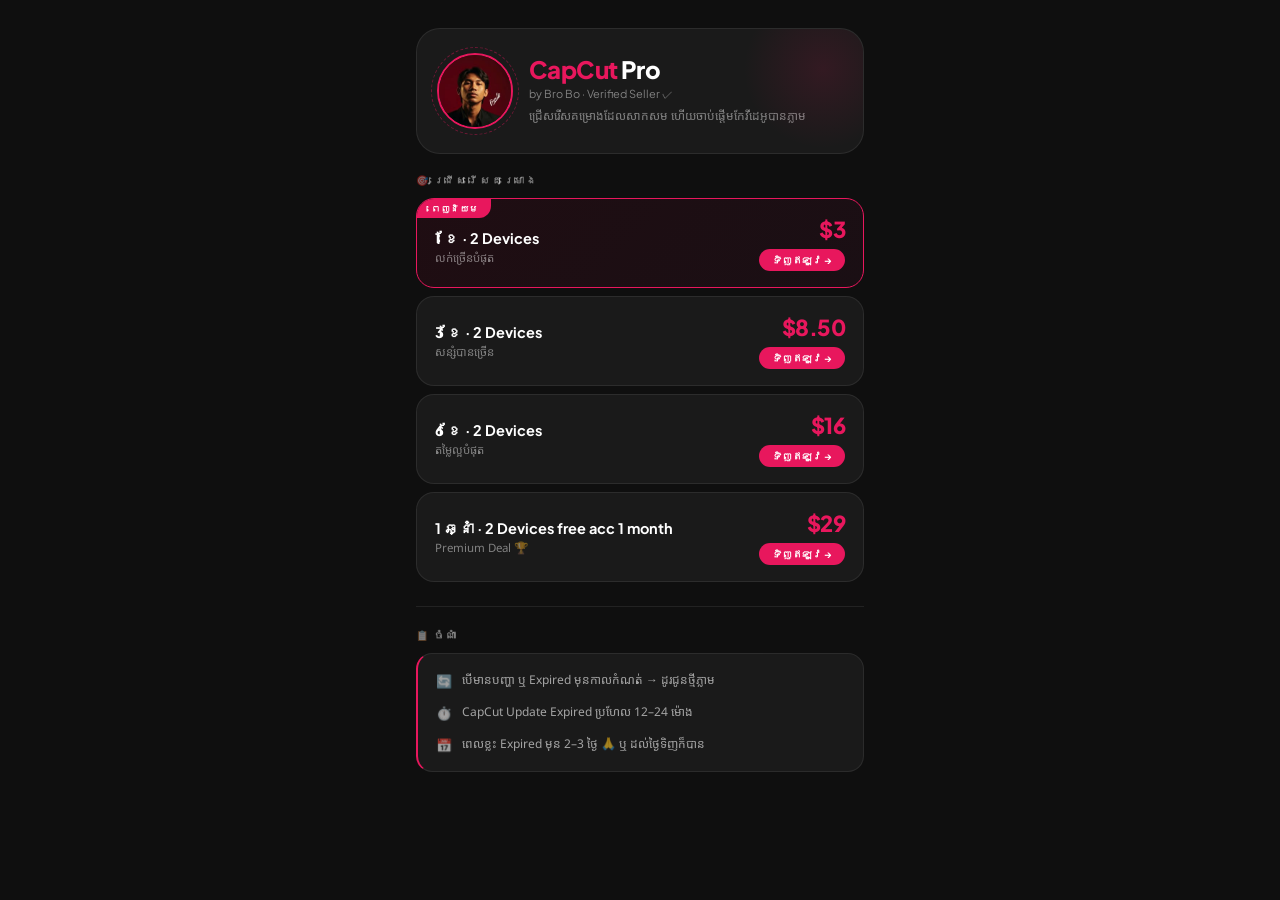
<file: order/order.html>
<!DOCTYPE html>
<html lang="km">
<head>
<meta charset="UTF-8">
<meta name="viewport" content="width=device-width, initial-scale=1.0">
<title>CapCut Pro</title>
<link rel="preconnect" href="https://fonts.googleapis.com">
<link href="https://fonts.googleapis.com/css2?family=Plus+Jakarta+Sans:ital,wght@0,400;0,600;0,700;0,800;1,800&family=Noto+Sans+Khmer:wght@400;600;700&display=swap" rel="stylesheet">
<link rel="stylesheet" href="style.css">
  <link rel="icon" type="image/png" sizes="32x32" href="571631596_1541857257158310_820889342285435761_n.jpg">

</head>
<body>

<div class="page">



  <!-- HERO -->
  <div class="hero">
    <div class="avatar-wrap">
      <img src="571631596_1541857257158310_820889342285435761_n.jpg" alt="Bro Bo" class="avatar">
      <div class="avatar-ring"></div>
    </div>
    <div class="hero-text">
      <div class="hero-title"><em>CapCut</em> Pro</div>
      <div class="hero-seller">by Bro Bo · Verified Seller ✓</div>
      <div class="hero-desc">ជ្រើសរើសគម្រោងដែលសាកសម ហើយចាប់ផ្តើមកែវីដេអូបានភ្លាម</div>
    </div>
  </div>

  <!-- PLANS -->
  <div class="section-label">🎯 ជ្រើសរើសគម្រោង</div>

  <div class="plans">

    <!-- Plan 2 – Popular -->
    <a class="plan popular" href="https://t.me/brosbo19?text=សួស្តី%20ខ្ញុំចង់ទិញ%20CapCut%20Pro%0Aគម្រោង%3A%201%20ខែ%202%20Devices%0Aតម្លៃ%3A%20%243">
      <div class="popular-tag"> ពេញនិយម</div>
      <div class="plan-left" style="margin-top:8px">
        <div class="plan-name">1 ខែ · 2 Devices</div>
        <div class="plan-desc">លក់ច្រើនបំផុត</div>
      </div>
      <div class="plan-right">
        <div class="plan-price">$3</div>
        <div class="buy-btn">ទិញឥឡូវ →</div>
      </div>
    </a>

    <!-- Plan 3 -->
    <a class="plan" href="https://t.me/brosbo19?text=សួស្តី%20ខ្ញុំចង់ទិញ%20CapCut%20Pro%0Aគម្រោង%3A%203%20ខែ%202%20Devices%0Aតម្លៃ%3A%20%248.50">
      <div class="plan-left">
        <div class="plan-name">3 ខែ · 2 Devices</div>
        <div class="plan-desc">សន្សំបានច្រើន</div>
      </div>
      <div class="plan-right">
        <div class="plan-price">$8.50</div>
        <div class="buy-btn">ទិញឥឡូវ →</div>
      </div>
    </a>

    <!-- Plan 4 -->
    <a class="plan" href="https://t.me/brosbo19?text=សួស្តី%20ខ្ញុំចង់ទិញ%20CapCut%20Pro%0Aគម្រោង%3A%206%20ខែ%202%20Devices%0Aតម្លៃ%3A%20%2416">
      <div class="plan-left">
        <div class="plan-name">6 ខែ · 2 Devices</div>
        <div class="plan-desc">តម្លៃល្អបំផុត</div>
      </div>
      <div class="plan-right">
        <div class="plan-price">$16</div>
        <div class="buy-btn">ទិញឥឡូវ →</div>
      </div>
    </a>

    <!-- Plan 5 -->
    <a class="plan" href="https://t.me/brosbo19?text=សួស្តី%20ខ្ញុំចង់ទិញ%20CapCut%20Pro%0Aគម្រោង%3A%201%20ឆ្នាំ%202%20Devices%0Aតម្លៃ%3A%20%2429free acc 1 month">
      <div class="plan-left">
        <div class="plan-name">1 ឆ្នាំ · 2 Devices free acc 1 month</div>
        <div class="plan-desc">Premium Deal 🏆</div>
      </div>
      <div class="plan-right">
        <div class="plan-price">$29</div>
        <div class="buy-btn">ទិញឥឡូវ →</div>
      </div>
    </a>

  </div>

  <div class="divider"></div>

  <!-- NOTE -->
  <div class="section-label">📋 ចំណាំ</div>
  <div class="note">
    <div class="note-row">
      <span class="note-icon">🔄</span>
      <span>បើមានបញ្ហា ឬ Expired មុនកាលកំណត់ → ដូរជូនថ្មីភ្លាម</span>
    </div>
    <div class="note-row">
      <span class="note-icon">⏱️</span>
      <span>CapCut Update Expired ប្រហែល 12–24 ម៉ោង</span>
    </div>
    <div class="note-row">
      <span class="note-icon">📅</span>
      <span>ពេលខ្លះ Expired មុន 2–3 ថ្ងៃ 🙏 ឬ ដល់ថ្ងៃទិញក៏បាន</span>
    </div>
  </div>

</div>

<!-- TOAST -->
<div id="toast"></div>

<script src="script.js"></script>
</body>
</html>
</file>
<file: order/style.css>
/* ============================================
   style.css — CapCut Pro Order Page
   ============================================ */

/* ── RESET ── */
*, *::before, *::after {
  margin: 0;
  padding: 0;
  box-sizing: border-box;
}

/* ── DESIGN TOKENS ── */
:root {
  --pink:   #e8175d;
  --dark:   #0f0f0f;
  --card:   #1a1a1a;
  --card2:  #222222;
  --border: rgba(255, 255, 255, 0.08);
  --muted:  rgba(255, 255, 255, 0.45);
  --white:  #ffffff;
}

/* ── BASE ── */
body {
  font-family: 'Noto Sans Khmer', sans-serif;
  background: var(--dark);
  color: var(--white);
  min-height: 100vh;
}

.page {
  max-width: 480px;
  margin: 0 auto;
  padding: 28px 16px 60px;
}

/* ── TOPBAR ── */
.topbar {
  display: flex;
  align-items: center;
  justify-content: space-between;
  margin-bottom: 28px;
}

.logo-group {
  display: flex;
  align-items: center;
  gap: 10px;
}

.logo-mark {
  width: 38px;
  height: 38px;
  background: var(--pink);
  border-radius: 12px;
  display: flex;
  align-items: center;
  justify-content: center;
}

.brand-name {
  font-family: 'Plus Jakarta Sans', sans-serif;
  font-weight: 800;
  font-size: 17px;
  color: var(--white);
  letter-spacing: -0.3px;
}

.brand-name em {
  font-style: normal;
  color: var(--pink);
}

.pro-badge {
  background: var(--pink);
  color: #fff;
  font-size: 9px;
  font-weight: 700;
  font-family: 'Plus Jakarta Sans', sans-serif;
  padding: 3px 9px;
  border-radius: 999px;
  letter-spacing: 1px;
}

/* ── HERO ── */
.hero {
  background: var(--card);
  border: 1px solid var(--border);
  border-radius: 24px;
  padding: 24px 20px;
  margin-bottom: 20px;
  display: flex;
  align-items: center;
  gap: 16px;
  overflow: hidden;
  position: relative;
}

.hero::before {
  content: '';
  position: absolute;
  top: -40px;
  right: -40px;
  width: 160px;
  height: 160px;
  background: radial-gradient(circle, rgba(232, 23, 93, 0.12), transparent 70%);
  border-radius: 50%;
  pointer-events: none;
}

.avatar-wrap {
  position: relative;
  flex-shrink: 0;
}

.avatar {
  width: 76px;
  height: 76px;
  border-radius: 50%;
  object-fit: cover;
  object-position: center top;
  border: 2.5px solid var(--pink);
  display: block;
}

.avatar-ring {
  position: absolute;
  inset: -6px;
  border-radius: 50%;
  border: 1.5px dashed rgba(232, 23, 93, 0.4);
  animation: spin 10s linear infinite;
}

@keyframes spin {
  to { transform: rotate(360deg); }
}

.hero-text {
  flex: 1;
}

.hero-title {
  font-family: 'Plus Jakarta Sans', sans-serif;
  font-size: 24px;
  font-weight: 800;
  letter-spacing: -0.6px;
  line-height: 1.1;
}

.hero-title em {
  font-style: normal;
  color: var(--pink);
}

.hero-seller {
  font-family: 'Plus Jakarta Sans', sans-serif;
  font-size: 11px;
  color: var(--muted);
  margin-top: 4px;
}

.hero-desc {
  font-size: 12px;
  color: var(--muted);
  line-height: 1.7;
  margin-top: 6px;
}

/* ── SECTION LABEL ── */
.section-label {
  font-family: 'Plus Jakarta Sans', sans-serif;
  font-size: 10px;
  font-weight: 700;
  letter-spacing: 2px;
  text-transform: uppercase;
  color: var(--muted);
  margin-bottom: 12px;
}

/* ── PLANS ── */
.plans {
  display: flex;
  flex-direction: column;
  gap: 8px;
  margin-bottom: 24px;
}

.plan {
  background: var(--card);
  border: 1px solid var(--border);
  border-radius: 18px;
  padding: 16px 18px;
  display: flex;
  align-items: center;
  justify-content: space-between;
  text-decoration: none;
  color: var(--white);
  position: relative;
  overflow: hidden;
  transition: border-color 0.2s, background 0.2s, transform 0.15s;
  cursor: pointer;
}

.plan:not(.disabled):hover {
  border-color: var(--pink);
  background: var(--card2);
  transform: translateY(-2px);
}

.plan.disabled {
  opacity: 0.35;
  pointer-events: none;
}

.plan.popular {
  border-color: var(--pink);
  background: linear-gradient(135deg, #1f0d12 0%, #1a0f14 100%);
}

.plan-left {
  display: flex;
  flex-direction: column;
  gap: 3px;
}

.plan-name {
  font-family: 'Plus Jakarta Sans', sans-serif;
  font-weight: 700;
  font-size: 14.5px;
}

.plan-desc {
  font-size: 11.5px;
  color: var(--muted);
}

.plan-right {
  display: flex;
  flex-direction: column;
  align-items: flex-end;
  gap: 6px;
}

.plan-price {
  font-family: 'Plus Jakarta Sans', sans-serif;
  font-size: 22px;
  font-weight: 800;
  color: var(--pink);
  letter-spacing: -0.5px;
}

.buy-btn {
  background: var(--pink);
  color: #fff;
  font-size: 10px;
  font-weight: 700;
  font-family: 'Plus Jakarta Sans', sans-serif;
  padding: 5px 13px;
  border-radius: 999px;
  white-space: nowrap;
}

.popular-tag {
  position: absolute;
  top: 0;
  left: 0;
  background: var(--pink);
  color: #fff;
  font-size: 9px;
  font-weight: 700;
  font-family: 'Plus Jakarta Sans', sans-serif;
  padding: 4px 12px 4px 14px;
  border-radius: 0 0 12px 0;
  letter-spacing: 0.5px;
}

.stock-badge {
  font-size: 9px;
  font-weight: 700;
  color: rgba(255, 255, 255, 0.3);
  background: rgba(255, 255, 255, 0.06);
  padding: 3px 9px;
  border-radius: 999px;
  font-family: 'Plus Jakarta Sans', sans-serif;
}

/* ── DIVIDER ── */
.divider {
  height: 1px;
  background: var(--border);
  margin: 22px 0;
}

/* ── NOTE ── */
.note {
  background: var(--card);
  border: 1px solid var(--border);
  border-left: 2.5px solid var(--pink);
  border-radius: 16px;
  padding: 16px 18px;
  display: flex;
  flex-direction: column;
  gap: 10px;
}

.note-row {
  display: flex;
  gap: 10px;
  align-items: flex-start;
  font-size: 12px;
  color: rgba(255, 255, 255, 0.6);
  line-height: 1.6;
}

.note-icon {
  font-size: 13px;
  flex-shrink: 0;
  margin-top: 1px;
}

/* ── TOAST ── */
#toast {
  position: fixed;
  bottom: 28px;
  left: 50%;
  transform: translateX(-50%) translateY(20px);
  background: var(--pink);
  color: #fff;
  font-family: 'Plus Jakarta Sans', sans-serif;
  font-size: 13px;
  font-weight: 700;
  padding: 10px 22px;
  border-radius: 999px;
  opacity: 0;
  pointer-events: none;
  transition: opacity 0.25s, transform 0.25s;
  white-space: nowrap;
  z-index: 999;
}

#toast.show {
  opacity: 1;
  transform: translateX(-50%) translateY(0);
}

/* ── ANIMATIONS ── */
@keyframes fadeUp {
  from { opacity: 0; transform: translateY(14px); }
  to   { opacity: 1; transform: translateY(0); }
}

.hero { animation: fadeUp 0.4s ease both; }
.plan { animation: fadeUp 0.4s ease both; }
.plan:nth-child(1) { animation-delay: 0.05s; }
.plan:nth-child(2) { animation-delay: 0.10s; }
.plan:nth-child(3) { animation-delay: 0.15s; }
.plan:nth-child(4) { animation-delay: 0.20s; }
.plan:nth-child(5) { animation-delay: 0.25s; }
.note { animation: fadeUp 0.4s 0.3s ease both; }
</file>
